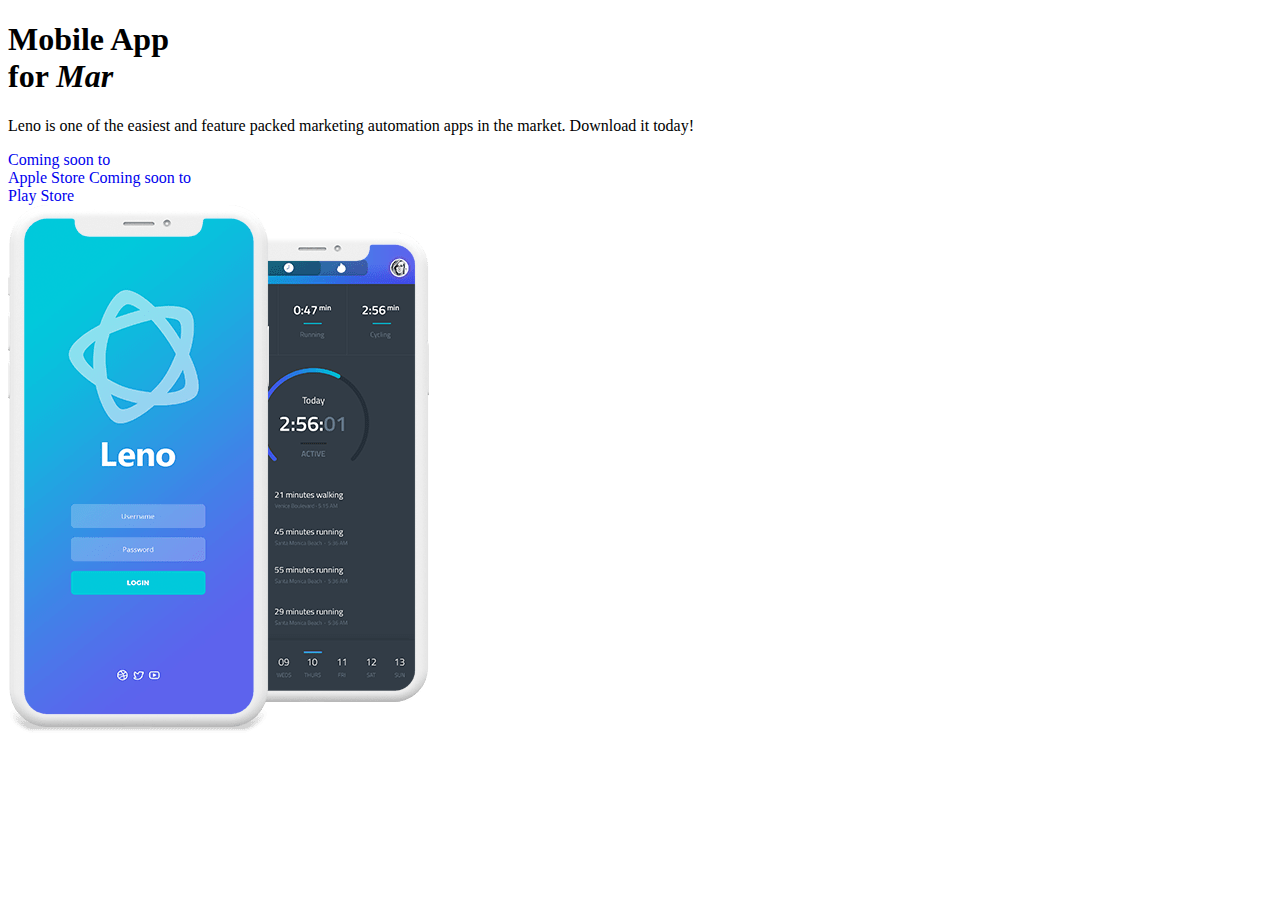
<file: index.html>
<!doctype html>
<html lang="en">

<head>
    <!-- Required meta tags -->
    <meta charset="utf-8">
    <meta name="viewport" content="width=device-width, initial-scale=1, shrink-to-fit=no">

    <!-- Bootstrap CSS -->
    <link rel="stylesheet" href="https://cdn.jsdelivr.net/npm/bootstrap@4.6.2/dist/css/bootstrap.min.css"
        integrity="sha384-xOolHFLEh07PJGoPkLv1IbcEPTNtaed2xpHsD9ESMhqIYd0nLMwNLD69Npy4HI+N" crossorigin="anonymous">

    <!-- Bootstrap Icon -->
    <link rel="stylesheet" href="https://cdn.jsdelivr.net/npm/bootstrap-icons@1.9.1/font/bootstrap-icons.css">

    <!-- Style sheet by anupammondal.in -->
    <link rel="stylesheet" href="frontend.css">

    <title>Streetzwyze</title>
</head>

<body onload="typeWriter()">
    <!-- <header class="bg-warning">
        <div class="container">
            <div class="row">
                <div class="col-12">
                    <h1 class="text-center display-3 my-5 py-5">Header Section</h1>
                </div>
            </div>
        </div>
    </header> -->
    <section class="py-5" id="section-bg">
        <div class="container">
            <div class="row my-lg-5 py-lg-5">
                <div class="col-lg-6 col-12 my-lg-5">
                    <h1 class="text-danger text-lg-left text-center font-weight-bolder display-3">
                        Mobile App <br />for <span id="typetext"></span>
                    </h1>
                    <p class="text-secondary text-lg-left text-center h5 my-lg-5 my-4 py-lg-4">Leno is one of the
                        easiest and feature packed marketing
                        automation apps in the market. Download it today!</p>
                    <div class="text-lg-left text-center mb-4">
                        <a class="btn btn-danger m-2 px-3" href="#">Coming soon to <br />Apple Store</a>
                        <a class="btn btn-danger m-2 px-3" href="#">Coming soon to <br />Play Store</a>
                    </div>
                    <!-- <div class="text-lg-left text-center mb-45">
                        <a class="btn btn-lg btn-danger my-2 rm-2 px-4 py-3" href="#">
                            <span>Coming soon to </span>
                            <i class="bi bi-apple"></i>
                        </a>
                        <a class="btn btn-lg btn-danger my-2 rm-2 px-4 py-3" href="#">
                            <span>Coming soon to </span>
                            <i class="bi bi-google-play"></i>
                        </a>
                    </div> -->
                </div>
                <div class="col-lg-6 col-12">
                    <img src="header-iphone.png" class="img-fluid d-block mx-auto my-lg-0 my-4" alt="">
                </div>
            </div>
        </div>
    </section>
    <!-- <footer class="bg-dark text-white">
        <div class="container">
            <div class="row">
                <div class="col-12">
                    <p class="text-center pt-3">Footer Section</p>
                </div>
            </div>
        </div>
    </footer> -->

    <!-- Optional JavaScript; choose one of the two! -->

    <!-- Option 1: jQuery and Bootstrap Bundle (includes Popper) -->
    <script src="https://cdn.jsdelivr.net/npm/jquery@3.5.1/dist/jquery.slim.min.js"
        integrity="sha384-DfXdz2htPH0lsSSs5nCTpuj/zy4C+OGpamoFVy38MVBnE+IbbVYUew+OrCXaRkfj"
        crossorigin="anonymous"></script>
    <script src="https://cdn.jsdelivr.net/npm/bootstrap@4.6.2/dist/js/bootstrap.bundle.min.js"
        integrity="sha384-Fy6S3B9q64WdZWQUiU+q4/2Lc9npb8tCaSX9FK7E8HnRr0Jz8D6OP9dO5Vg3Q9ct"
        crossorigin="anonymous"></script>

    <script>
        var i = 0;
        var txt = 'Marketers';
        var speed = 300;

        function typeWriter() {
            if (i < txt.length) {
                document.getElementById("typetext").innerHTML += txt.charAt(i);
                i++;
                setTimeout(typeWriter, speed);
                // setInterval(txt, 5000);
            }
        }
    </script>

    <!-- Option 2: Separate Popper and Bootstrap JS -->
    <!--
    <script src="https://cdn.jsdelivr.net/npm/jquery@3.5.1/dist/jquery.slim.min.js" integrity="sha384-DfXdz2htPH0lsSSs5nCTpuj/zy4C+OGpamoFVy38MVBnE+IbbVYUew+OrCXaRkfj" crossorigin="anonymous"></script>
    <script src="https://cdn.jsdelivr.net/npm/popper.js@1.16.1/dist/umd/popper.min.js" integrity="sha384-9/reFTGAW83EW2RDu2S0VKaIzap3H66lZH81PoYlFhbGU+6BZp6G7niu735Sk7lN" crossorigin="anonymous"></script>
    <script src="https://cdn.jsdelivr.net/npm/bootstrap@4.6.2/dist/js/bootstrap.min.js" integrity="sha384-+sLIOodYLS7CIrQpBjl+C7nPvqq+FbNUBDunl/OZv93DB7Ln/533i8e/mZXLi/P+" crossorigin="anonymous"></script>
    -->
</body>

</html>
</file>
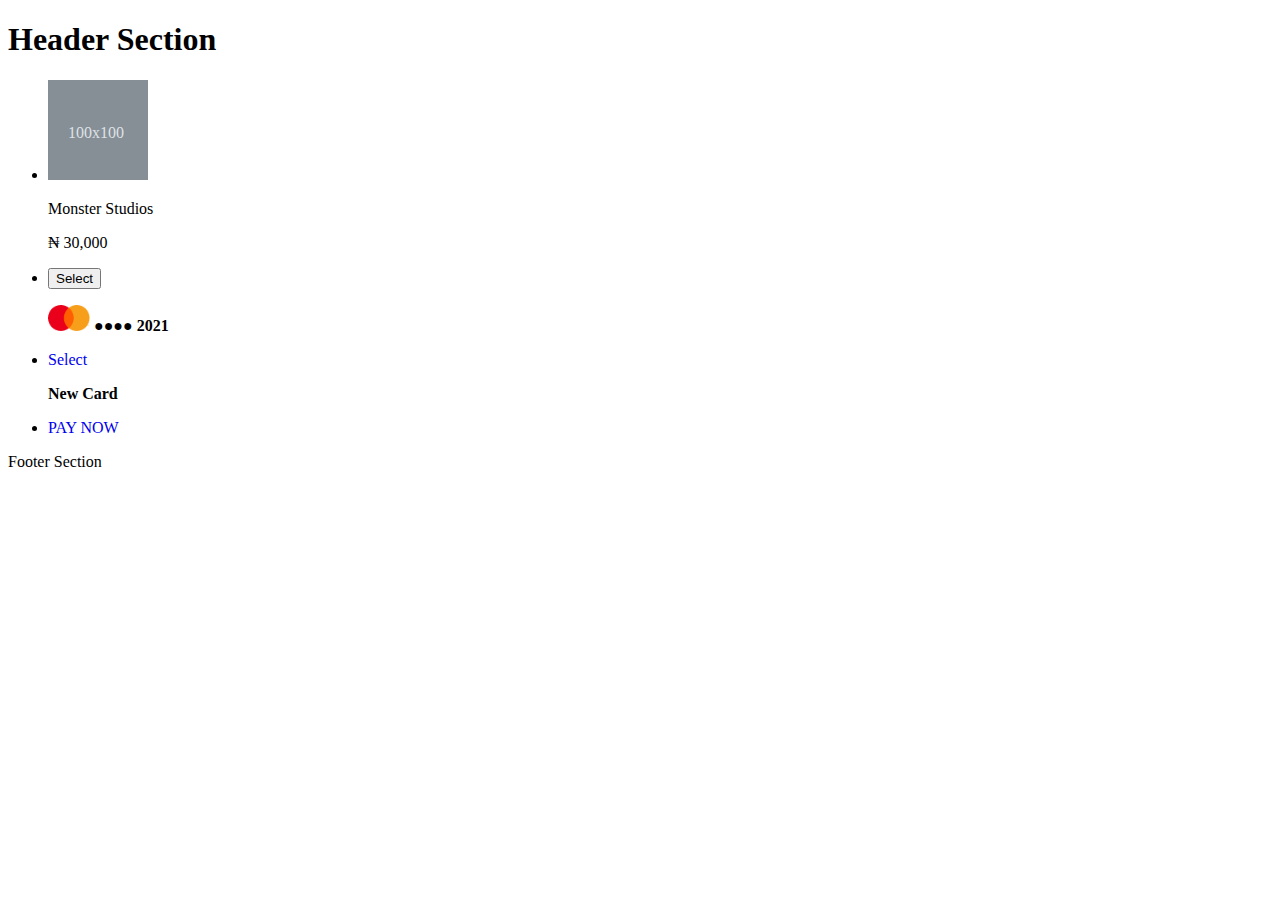
<file: select_card.html>
<!doctype html>
<html lang="en">

<head>
    <!-- Required meta tags -->
    <meta charset="utf-8">
    <meta name="viewport" content="width=device-width, initial-scale=1, shrink-to-fit=no">

    <!-- Bootstrap CSS -->
    <link rel="stylesheet" href="https://cdn.jsdelivr.net/npm/bootstrap@4.6.2/dist/css/bootstrap.min.css"
        integrity="sha384-xOolHFLEh07PJGoPkLv1IbcEPTNtaed2xpHsD9ESMhqIYd0nLMwNLD69Npy4HI+N" crossorigin="anonymous">

    <!-- Bootstrap Icon -->
    <link rel="stylesheet" href="https://cdn.jsdelivr.net/npm/bootstrap-icons@1.9.1/font/bootstrap-icons.css">

    <!-- Style sheet by anupammondal.in -->
    <link rel="stylesheet" href="frontend.css">

    <title>Streetzwyze</title>
</head>

<body>
    <header class="bg-warning">
        <div class="container">
            <div class="row">
                <div class="col-12">
                    <h1 class="text-center display-3 my-5 py-5">Header Section</h1>
                </div>
            </div>
        </div>
    </header>
    <section class="bg-light">
        <div class="container">
            <div class="row">
                <div class="col-lg-3 col-md-2 col-12"></div>
                <div class="col-lg-6 col-md-8 col-12">
                    <div class="card mx-auto d-block border-0 my-5" id="card-width">
                        <div class="card-body p-3">
                            <ul class="list-group list-group-flush rounded">
                                <li class="list-group-item bg-light rounded py-4">
                                    <div class="d-flex">
                                        <div class="">
                                            <svg class="bd-placeholder-img rounded" width="100" height="100"
                                                xmlns="http://www.w3.org/2000/svg" role="img"
                                                aria-label="A generic square placeholder image with a white border around it, making it resemble a photograph taken with an old instant camera: 200x200"
                                                preserveAspectRatio="xMidYMid slice" focusable="false">
                                                <title>A generic square placeholder image with a white border around it,
                                                    making it resemble a photograph taken with an old instant camera
                                                </title>
                                                <rect width="100%" height="100%" fill="#868e96"></rect><text x="20%"
                                                    y="53%" fill="#dee2e6" dy=".3em">100x100</text>
                                            </svg>
                                        </div>
                                        <div class="flex-fill ml-3">
                                            <p class="text-right my-3">Monster Studios</p>
                                            <p class="text-right my-3">
                                                <span>₦</span>
                                                <!-- <span>NGN</span> -->
                                                <span>30,000</span>
                                            </p>
                                        </div>
                                    </div>
                                </li>
                                <li class="list-group-item bg-light">
                                    <div class="d-flex my-4">
                                        <div class="flex-fill">
                                            <button type="button"
                                                class="btn btn-danger shadow-none disabled">Select</button>
                                        </div>
                                        <div class="flex-fill">
                                            <p class="text-right my-2">
                                                <span>
                                                    <img src="[data-uri]"
                                                        alt="" class="mx-1" width="42">
                                                </span>
                                                <strong class="pr-1">●●●●</strong>
                                                <strong>2021</strong>
                                            </p>
                                        </div>
                                    </div>
                                </li>
                                <li class="list-group-item bg-light">
                                    <div class="d-flex my-4">
                                        <div class="flex-fill">
                                            <a class="btn btn-danger shadow-none" href="#">Select</a>
                                        </div>
                                        <div class="flex-fill">
                                            <p class="text-right text-success my-2">
                                                <strong>New Card</strong>
                                            </p>
                                        </div>
                                    </div>
                                </li>
                                <li class="list-group-item bg-light">
                                    <a class="btn btn-danger btn-block shadow-none my-4" href="new_card.html">PAY NOW</a>
                                </li>
                            </ul>
                        </div>
                    </div>
                </div>
                <div class="col-lg-3 col-md-2 col-12"></div>
            </div>
        </div>
    </section>
    <footer class="bg-dark text-white">
        <div class="container">
            <div class="row">
                <div class="col-12">
                    <p class="text-center pt-3">Footer Section</p>
                </div>
            </div>
        </div>
    </footer>

    <!-- Optional JavaScript; choose one of the two! -->

    <!-- Option 1: jQuery and Bootstrap Bundle (includes Popper) -->
    <script src="https://cdn.jsdelivr.net/npm/jquery@3.5.1/dist/jquery.slim.min.js"
        integrity="sha384-DfXdz2htPH0lsSSs5nCTpuj/zy4C+OGpamoFVy38MVBnE+IbbVYUew+OrCXaRkfj"
        crossorigin="anonymous"></script>
    <script src="https://cdn.jsdelivr.net/npm/bootstrap@4.6.2/dist/js/bootstrap.bundle.min.js"
        integrity="sha384-Fy6S3B9q64WdZWQUiU+q4/2Lc9npb8tCaSX9FK7E8HnRr0Jz8D6OP9dO5Vg3Q9ct"
        crossorigin="anonymous"></script>
</body>

</html>
</file>
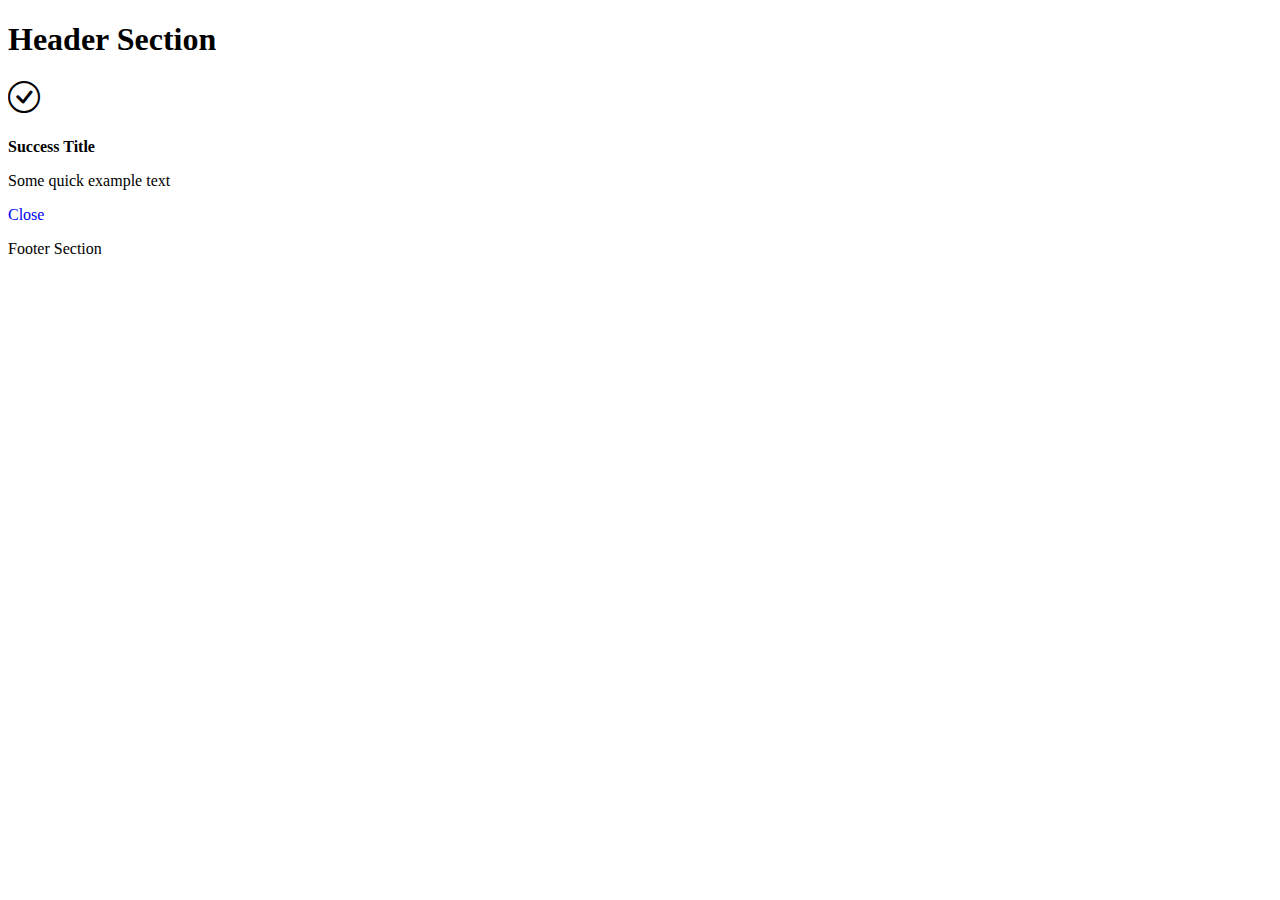
<file: success_page.html>
<!doctype html>
<html lang="en">

<head>
    <!-- Required meta tags -->
    <meta charset="utf-8">
    <meta name="viewport" content="width=device-width, initial-scale=1, shrink-to-fit=no">

    <!-- Bootstrap CSS -->
    <link rel="stylesheet" href="https://cdn.jsdelivr.net/npm/bootstrap@4.6.2/dist/css/bootstrap.min.css"
        integrity="sha384-xOolHFLEh07PJGoPkLv1IbcEPTNtaed2xpHsD9ESMhqIYd0nLMwNLD69Npy4HI+N" crossorigin="anonymous">

    <!-- Bootstrap Icon -->
    <link rel="stylesheet" href="https://cdn.jsdelivr.net/npm/bootstrap-icons@1.9.1/font/bootstrap-icons.css">

    <!-- Style sheet by anupammondal.in -->
    <link rel="stylesheet" href="frontend.css">

    <title>Streetzwyze</title>
</head>

<body>
    <header class="bg-warning">
        <div class="container">
            <div class="row">
                <div class="col-12">
                    <h1 class="text-center display-3 my-5 py-5">Header Section</h1>
                </div>
            </div>
        </div>
    </header>
    <section class="bg-light">
        <div class="container">
            <div class="row">
                <div class="col-lg-3 col-md-2 col-12"></div>
                <div class="col-lg-6 col-md-8 col-12 my-5">
                    <div class="card bg-white mx-auto d-block border-0 my-5 p-3">
                        <h1 class="text-center text-success display-2 pt-5 pb-0 mt-2 mb-0">
                            <i class="bi bi-check-circle"></i>
                        </h1>
                        <div class="card-body bg-white">
                            <p class="card-title text-center h4 my-3">
                                <strong>Success Title</strong>
                            </p>
                            <p class="card-text text-center mt-0 mb-5 pb-5">Some quick example text</p>
                            <div class="text-center pb-4">
                                <a href="./" class="btn btn-danger btn-block px-5">Close</a>
                            </div>
                        </div>
                    </div>
                </div>
                <div class="col-lg-3 col-md-2 col-12"></div>
            </div>
        </div>
    </section>
    <footer class="bg-dark text-white">
        <div class="container">
            <div class="row">
                <div class="col-12">
                    <p class="text-center pt-3">Footer Section</p>
                </div>
            </div>
        </div>
    </footer>

    <!-- Optional JavaScript; choose one of the two! -->

    <!-- Option 1: jQuery and Bootstrap Bundle (includes Popper) -->
    <script src="https://cdn.jsdelivr.net/npm/jquery@3.5.1/dist/jquery.slim.min.js"
        integrity="sha384-DfXdz2htPH0lsSSs5nCTpuj/zy4C+OGpamoFVy38MVBnE+IbbVYUew+OrCXaRkfj"
        crossorigin="anonymous"></script>
    <script src="https://cdn.jsdelivr.net/npm/bootstrap@4.6.2/dist/js/bootstrap.bundle.min.js"
        integrity="sha384-Fy6S3B9q64WdZWQUiU+q4/2Lc9npb8tCaSX9FK7E8HnRr0Jz8D6OP9dO5Vg3Q9ct"
        crossorigin="anonymous"></script>
</body>

</html>
</file>
<file: frontend.css>
/* Front end style by anupammondal.in */
/* Landing Page */
/* body {
    background: linear-gradient(to bottom right, rgba(72, 72, 212, 0), rgba(241, 104, 104, 0)), url(section-background.jpg) center center no-repeat;
    background-size: cover;
} */
span#typetext {
    font-style: italic;
}

/* Landing Page */
a {
    text-decoration: none !important;
}

#new_card_dtls {
    width: 160px;
}

#card-exp-dt {
    width: 80px;
}

#card-cvv {
    width: 60px;
}

#card_pin,
#card_otp {
    text-align: center;
    letter-spacing: 10px;
    /* font-size: 20px; */
}

#card-ico-1,
#card-ico-3,
#card-ico-2 {
    margin: 6px 0px 12px 0px;
}

div.card {
    max-width: 380px;
}

#scroll-wrapper {
    overflow: hidden;
    min-width: 80%;
    height: 28px;
}

#scroll-inputs {
    width: 360px;
    position: absolute;
    height: 40px;
}

.col-auto {
    display: inline-block;
}

.col-auto input {
    display: inline-block;
}
</file>
